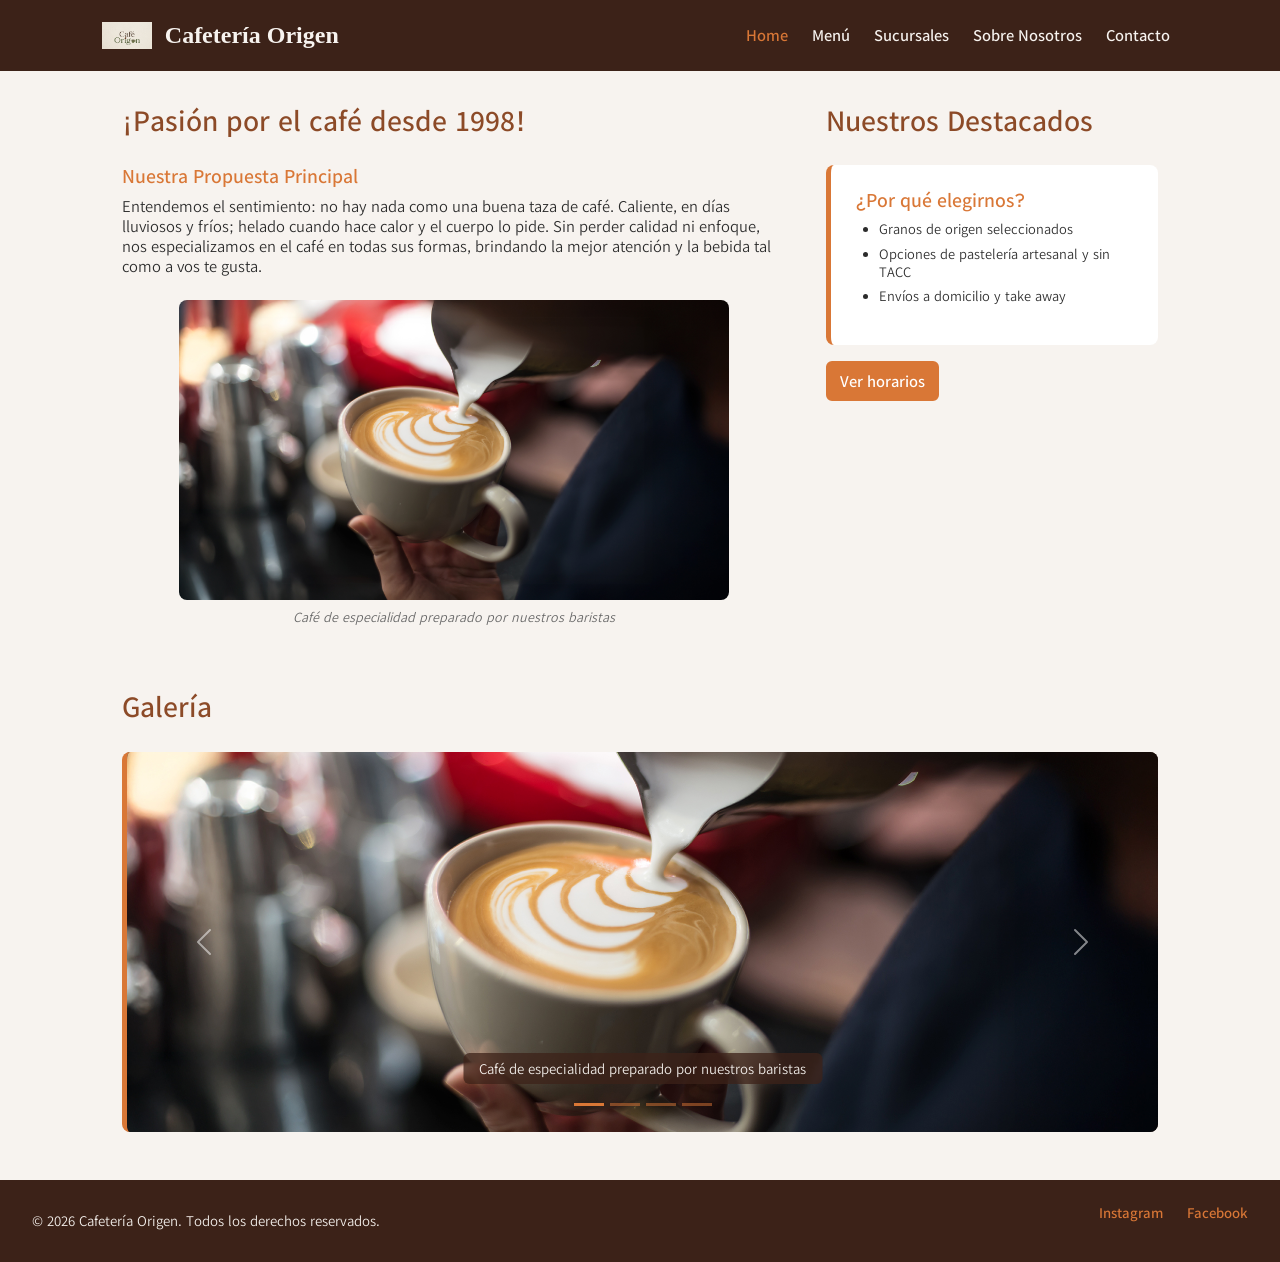
<file: pre-entrega-6-desarrollo-web/MiProyectoCoder/index.html>
<!DOCTYPE html>
<html lang="es">
<head>
    <meta charset="UTF-8">
    <meta name="viewport" content="width=device-width, initial-scale=1.0">
    <link href="https://cdn.jsdelivr.net/npm/bootstrap@5.3.3/dist/css/bootstrap.min.css" rel="stylesheet">
    <link rel="stylesheet" href="styles/styles.css">
    <title>Cafetería Origen</title>
</head>
<body>
    <header class="header-principal">
        <nav class="navbar navbar-expand-lg" data-bs-theme="dark" aria-label="Navegación principal">
            <div class="container-fluid contenedor-nav">
                <a class="navbar-brand brand-container" href="index.html">
                    <img src="images/logo.png" alt="Logo de Cafetería Origen">
                    <h1>Cafetería Origen</h1>
                </a>
                <button class="navbar-toggler" type="button" data-bs-toggle="collapse" data-bs-target="#menuPrincipal" aria-controls="menuPrincipal" aria-expanded="false" aria-label="Abrir menú de navegación">
                    <span class="navbar-toggler-icon"></span>
                </button>
                <div class="collapse navbar-collapse" id="menuPrincipal">
                    <ul class="navbar-nav ms-auto nav-lista">
                    <li class="nav-item"><a class="nav-link nav-enlace active" aria-current="page" href="index.html">Home</a></li>
                    <li class="nav-item"><a class="nav-link nav-enlace" href="pages/servicios.html">Menú</a></li>
                    <li class="nav-item"><a class="nav-link nav-enlace" href="pages/proyectos.html">Sucursales</a></li>
                    <li class="nav-item"><a class="nav-link nav-enlace" href="pages/sobre-mi.html">Sobre Nosotros</a></li>
                    <li class="nav-item"><a class="nav-link nav-enlace" href="pages/contacto.html">Contacto</a></li>
                    </ul>
                </div>
            </div>
        </nav>
    </header>
    <main class="contenido-principal layout-home">
        <section class="seccion-contenido seccion-propuesta">
        <h2>¡Pasión por el café desde 1998!</h2>
        <article>
                <h3>Nuestra Propuesta Principal</h3>
        <p>
            Entendemos el sentimiento: no hay nada como una buena taza de café. Caliente, en días lluviosos y fríos;
            helado cuando hace calor y el cuerpo lo pide. Sin perder calidad ni enfoque, nos especializamos en el café
            en todas sus formas, brindando la mejor atención y la bebida tal como a vos te gusta.
        </p>
        <figure>
        <img src="images/cafebarista.jpg" alt="taza de cafe de especialidad con dibujo hecho con espuma de leche">
        <figcaption>Café de especialidad preparado por nuestros baristas</figcaption>
        </figure>
        </article>
        </section>
        
        <section class="seccion-contenido seccion-destacados">
            <h2>Nuestros Destacados</h2>
            <article class="tarjeta-articulo">
                <h3>¿Por qué elegirnos?</h3>
                <ul>
                    <li>Granos de origen seleccionados</li>
                    <li>Opciones de pastelería artesanal y sin TACC</li>
                    <li>Envíos a domicilio y take away</li>
                </ul>
            </article>
            <button type="button" class="btn btn-cafe align-self-start" data-bs-toggle="modal" data-bs-target="#modalHorarios">Ver horarios</button>
        </section>
        <section class="seccion-contenido seccion-galeria" aria-labelledby="titulo-galeria">
            <h2 id="titulo-galeria">Galería</h2>
            <div id="carouselGaleria" class="carousel slide galeria-carousel" data-bs-ride="carousel" aria-label="Galería de fotos de Cafetería Origen">
                <div class="carousel-indicators">
                    <button type="button" data-bs-target="#carouselGaleria" data-bs-slide-to="0" class="active" aria-current="true" aria-label="Foto 1"></button>
                    <button type="button" data-bs-target="#carouselGaleria" data-bs-slide-to="1" aria-label="Foto 2"></button>
                    <button type="button" data-bs-target="#carouselGaleria" data-bs-slide-to="2" aria-label="Foto 3"></button>
                    <button type="button" data-bs-target="#carouselGaleria" data-bs-slide-to="3" aria-label="Foto 4"></button>
                </div>
                <div class="carousel-inner">
                    <div class="carousel-item active">
                        <img src="images/cafebarista.jpg" alt="Taza de café de especialidad con dibujo hecho con espuma de leche">
                        <div class="carousel-caption"><p>Café de especialidad preparado por nuestros baristas</p></div>
                    </div>
                    <div class="carousel-item">
                        <img src="images/cafe-con-pasteleria.jpg" alt="Taza de café expreso servido junto a un croissant recién horneado">
                        <div class="carousel-caption"><p>Espresso doble con pastelería recién horneada</p></div>
                    </div>
                    <div class="carousel-item">
                        <img src="images/salon-principal-urquiza.jpg" alt="Interior acogedor de la sucursal con mesas de madera">
                        <div class="carousel-caption"><p>Salón principal de Villa Urquiza</p></div>
                    </div>
                    <div class="carousel-item">
                        <img src="images/cafe-barista-sobre-nosotros.jpg" alt="Taza de café con granos de café">
                        <div class="carousel-caption"><p>Granos de nuestra tostadora propia</p></div>
                    </div>
                </div>
                <button class="carousel-control-prev" type="button" data-bs-target="#carouselGaleria" data-bs-slide="prev">
                    <span class="carousel-control-prev-icon" aria-hidden="true"></span>
                    <span class="visually-hidden">Anterior</span>
                </button>
                <button class="carousel-control-next" type="button" data-bs-target="#carouselGaleria" data-bs-slide="next">
                    <span class="carousel-control-next-icon" aria-hidden="true"></span>
                    <span class="visually-hidden">Siguiente</span>
                </button>
            </div>
        </section>
    </main>

    <div class="modal fade" id="modalHorarios" tabindex="-1" aria-labelledby="modalHorariosTitulo" aria-hidden="true">
        <div class="modal-dialog modal-dialog-centered">
            <div class="modal-content modal-cafe">
                <div class="modal-header">
                    <h2 class="modal-title" id="modalHorariosTitulo">Horarios de nuestras sucursales</h2>
                    <button type="button" class="btn-close" data-bs-dismiss="modal" aria-label="Cerrar"></button>
                </div>
                <div class="modal-body">
                    <ul class="list-group list-group-flush">
                        <li class="list-group-item">Villa Urquiza: de 8 a 20 hs</li>
                        <li class="list-group-item">Palermo Soho: de 8 a 21 hs</li>
                        <li class="list-group-item">Belgrano: de 7:30 a 20 hs</li>
                    </ul>
                </div>
                <div class="modal-footer">
                    <a href="pages/proyectos.html" class="btn btn-cafe">Ver sucursales</a>
                    <button type="button" class="btn btn-cafe-outline" data-bs-dismiss="modal">Cerrar</button>
                </div>
            </div>
        </div>
    </div>
<footer class="pie-pagina">
    <p>&copy; 2026 Cafetería Origen. Todos los derechos reservados.</p>
    <ul>
        <li><a href="https://instagram.com" target="_blank" rel="noopener noreferrer">Instagram</a></li>
        <li><a href="https://facebook.com" target="_blank" rel="noopener noreferrer">Facebook</a></li>
    </ul>
</footer>
    <script src="https://cdn.jsdelivr.net/npm/bootstrap@5.3.3/dist/js/bootstrap.bundle.min.js"></script>
</body>
</html>
</file>
<file: pre-entrega-6-desarrollo-web/MiProyectoCoder/styles/styles.css>
@import url('https://fonts.googleapis.com/css2?family=BJCree:wght@400;500;600;700&family=Kedebideri:wght@400;500;600;700;800;900&display=swap');
/* GLOBAL */
* {
    margin: 0;
    padding: 0;
    box-sizing: border-box;
}
/* ESTILOS BASE Y TIPOGRAFIA */
body {
    font-family: 'Kedebideri', 'Poppins', sans-serif;
    font-size: 14px;
    line-height: normal;
    color: #2b2b2b;
    background-color: #f7f3ef;
}
h1 {
    font-family: 'BJCree', serif;
    font-size: 1.8rem;
    font-weight: 700;
    color: #3c2218;
    margin-bottom: 0.5rem;
}
h2 {
    font-family: 'Kedebideri', serif;
    font-size: 1.8rem;
    font-weight: 600;
    color: #8c4a27;
    margin-bottom: 0.75rem;
}
h3 {
    font-family: 'Kedebideri', sans-serif;
    font-size: 1.2rem;
    font-weight: 600;
    color: #d97736;
    margin-bottom: 0.5rem;
}
p {
    font-size: 1rem;
    font-weight: 400;
    margin-bottom: 1rem;
    color: #2b2b2b;
}
/* HEADER + NAVBAR (Bootstrap personalizado con la paleta propia) */
.header-principal {
    background-color: #3c2218;
    color: #f7f3ef;
    padding: 0.5rem 1rem;
}
.header-principal h1 {
    color: #f7f3ef;
    font-size: 1.5rem;
    margin-bottom: 0;
}
.contenedor-nav {
    max-width: 1100px;
    margin: 0 auto;
}
.brand-container {
    display: flex;
    align-items: center;
    gap: 0.8rem;
    transition: opacity 0.3s ease, transform 0.3s ease;
}
.brand-container img {
    width: 50px;
    height: auto;
}
.brand-container:hover,
.brand-container:focus-visible {
    opacity: 0.85;
    transform: scale(1.03);
}
.brand-container:active {
    transform: scale(0.98);
}
.nav-lista {
    gap: 0.5rem;
}
.nav-enlace {
    color: #f7f3ef;
    font-weight: 600;
    font-size: 1rem;
    border-radius: 6px;
    transition: color 0.3s ease, background-color 0.3s ease;
}
.nav-enlace:hover,
.nav-enlace:focus-visible {
    color: #d97736;
    background-color: rgba(247, 243, 239, 0.08);
}
.nav-enlace:active {
    color: #3c2218;
    background-color: #d97736;
}
.navbar .nav-link.active {
    color: #d97736;
}
.navbar-toggler {
    border-color: #d97736;
    transition: background-color 0.3s ease, box-shadow 0.3s ease;
}
.navbar-toggler:hover {
    background-color: rgba(217, 119, 54, 0.2);
}
.navbar-toggler:focus {
    box-shadow: 0 0 0 0.25rem rgba(217, 119, 54, 0.5);
}
.navbar-toggler:active {
    background-color: rgba(217, 119, 54, 0.4);
}

/* ASIGNACION DE AREAS PARA CSS GRID */
.seccion-propuesta {
    grid-area: propuesta;
}
.seccion-destacados {
    grid-area: destacados;
}
.seccion-galeria {
    grid-area: galeria;
}
.seccion-carta {
    grid-area: carta;
}
.seccion-bebidas {
    grid-area: bebidas;
}
.seccion-panaderia {
    grid-area: panaderia;
}
.seccion-faq {
    grid-area: faq;
}
/* CONTENIDO PRINCIPAL (Mobile-First: 1 columna con Grid Areas apiladas) */
.contenido-principal {
    max-width: 900px;
    margin: 2rem auto;
    padding: 0 1rem;
    display: grid;
    grid-template-areas:
        "propuesta"
        "destacados";
    grid-template-columns: 1fr;
    gap: 2rem;
}
.layout-home {
    grid-template-areas:
        "propuesta"
        "destacados"
        "galeria";
}
.pagina-servicios {
    grid-template-areas:
        "carta"
        "bebidas"
        "panaderia"
        "faq";
}
.seccion-contenido {
    display: flex;
    flex-direction: column;
    gap: 1rem;
}
/* TARJETAS */
.tarjeta-articulo {
    background-color: #ffffff;
    padding: 1.5rem;
    border-radius: 8px;
    border-left: 5px solid #d97736;
    transition: transform 0.3s ease, box-shadow 0.3s ease, border-left-color 0.3s ease;
}
.tarjeta-articulo:hover,
.tarjeta-articulo:focus-within {
    transform: translateY(-4px);
    box-shadow: 0 8px 20px rgba(60, 34, 24, 0.15);
    border-left-color: #8c4a27;
}
.tarjeta-articulo:active {
    transform: translateY(-1px);
    box-shadow: 0 3px 8px rgba(60, 34, 24, 0.2);
}
.tarjeta-articulo ul, 
.tarjeta-articulo ol {
    margin-left: 1.5rem;
    padding-left: 0;
}
.tarjeta-articulo li {
    margin-bottom: 0.4rem;
}
.tarjeta-articulo img {
    width: 100%;
    max-width: 450px;
    height: 250px;
    object-fit: cover;
    border-radius: 10px;
    display: block;
    margin-top: 0.8rem;
}
figure {
    margin: 1.5rem 0;
    text-align: center;
}
figure img {
    width: 100%;
    max-width: 550px;
    height: 300px;
    object-fit: cover;
    border-radius: 8px;
}
figcaption {
    font-size: 0.85rem;
    color: #666666;
    font-style: italic;
    margin-top: 0.5rem;
}
/* LISTA DE SUCURSALES */
.lista-sucursal {
    list-style: none;
    padding-left: 0;
    margin-left: 0;
    font-size: 16px;
    display: flex;
    flex-direction: column;
    gap: 1.5rem;
}
.lista-sucursal li {
    margin-bottom: 1rem;
}
/* FOOTER (Mobile-First) */
.pie-pagina {
    background-color: #3c2218;
    color: #f7f3ef;
    text-align: center;
    padding: 1.5rem 1rem;
    margin-top: 3rem;
    display: flex;
    flex-direction: column;
    align-items: center;
    gap: 1rem;
}
.pie-pagina p {
    color: #f7f3ef;
    font-size: 0.9rem;
    margin-bottom: 0;
}
.pie-pagina ul {
    list-style: none;
    display: flex;
    gap: 1.5rem;
    padding-left: 0;
}
.pie-pagina a {
    color: #d97736;
    text-decoration: none;
    font-size: 0.9rem;
    font-weight: 600;
    transition: color 0.3s ease;
}
.pie-pagina a:hover,
.pie-pagina a:focus-visible {
    color: #f7f3ef;
    text-decoration: underline;
}
.pie-pagina a:active {
    color: #8c4a27;
}
/* COMPONENTES BOOTSTRAP CON ESTILO PROPIO */
/* Botones */
.btn-cafe {
    background-color: #d97736;
    border: 2px solid #d97736;
    color: #ffffff;
    font-weight: 600;
    transition: background-color 0.3s ease, border-color 0.3s ease, transform 0.2s ease;
}
.btn-cafe:hover,
.btn-cafe:focus-visible {
    background-color: #8c4a27;
    border-color: #8c4a27;
    color: #ffffff;
}
.btn-cafe:focus-visible,
.btn-cafe-outline:focus-visible {
    outline: 3px solid #3c2218;
    outline-offset: 2px;
}
.btn-cafe:active {
    background-color: #3c2218 !important;
    border-color: #3c2218 !important;
    color: #ffffff !important;
    transform: scale(0.97);
}
.btn-cafe-outline {
    background-color: transparent;
    border: 2px solid #8c4a27;
    color: #8c4a27;
    font-weight: 600;
    transition: background-color 0.3s ease, color 0.3s ease, transform 0.2s ease;
}
.btn-cafe-outline:hover,
.btn-cafe-outline:focus-visible {
    background-color: #8c4a27;
    color: #ffffff;
}
.btn-cafe-outline:active {
    background-color: #3c2218 !important;
    border-color: #3c2218 !important;
    color: #ffffff !important;
    transform: scale(0.97);
}

/* Carousel (galeria) */
.galeria-carousel {
    border-radius: 8px;
    border-left: 5px solid #d97736;
    overflow: hidden;
    background-color: #3c2218;
    transition: box-shadow 0.3s ease;
}
.galeria-carousel:hover {
    box-shadow: 0 8px 20px rgba(60, 34, 24, 0.25);
}
.galeria-carousel .carousel-item img {
    width: 100%;
    height: 280px;
    object-fit: cover;
}
.galeria-carousel .carousel-caption {
    background-color: rgba(60, 34, 24, 0.75);
    border-radius: 6px;
    padding: 0.4rem 1rem;
    /* Se ajusta al largo del texto y queda centrado */
    left: 50%;
    right: auto;
    transform: translateX(-50%);
    width: max-content;
    max-width: 80%;
    /* Sube el epígrafe para que no se superponga con los indicadores */
    bottom: 3rem;
}
.galeria-carousel .carousel-caption p {
    color: #f7f3ef;
    font-size: 0.9rem;
    margin-bottom: 0;
}
.galeria-carousel .carousel-indicators [data-bs-target] {
    background-color: #d97736;
}
.galeria-carousel .carousel-control-prev,
.galeria-carousel .carousel-control-next {
    transition: background-color 0.3s ease;
}
.galeria-carousel .carousel-control-prev:hover,
.galeria-carousel .carousel-control-next:hover,
.galeria-carousel .carousel-control-prev:focus-visible,
.galeria-carousel .carousel-control-next:focus-visible {
    background-color: rgba(217, 119, 54, 0.35);
}
.galeria-carousel .carousel-control-prev:active,
.galeria-carousel .carousel-control-next:active {
    background-color: rgba(217, 119, 54, 0.6);
}

/* Modal */
.modal-cafe {
    background-color: #f7f3ef;
    border-left: 5px solid #d97736;
}
.modal-cafe .modal-title {
    color: #8c4a27;
    font-size: 1.4rem;
    margin-bottom: 0;
}
.modal-cafe .list-group-item {
    background-color: transparent;
    color: #2b2b2b;
}

/* Acordeon (FAQ) */
.accordion-cafe {
    --bs-accordion-active-bg: #f1e3d8;
    --bs-accordion-active-color: #8c4a27;
    --bs-accordion-btn-focus-box-shadow: 0 0 0 0.25rem rgba(217, 119, 54, 0.4);
    --bs-accordion-border-color: #e3d3c5;
}
.accordion-cafe .accordion-button {
    font-weight: 600;
    transition: background-color 0.3s ease, color 0.3s ease;
}
.accordion-cafe .accordion-button:hover {
    background-color: #f7ece3;
}
.accordion-cafe .accordion-button:active {
    background-color: #ecd5c4;
}

/* Respeta a quienes prefieren menos movimiento */
@media (prefers-reduced-motion: reduce) {
    * {
        transition: none !important;
    }
}

/* TABLET (breakpoint intermedio: 768px) */
@media (min-width: 768px) {
    .contenido-principal {
        grid-template-areas: "propuesta destacados";
        grid-template-columns: 1fr 1fr;
        padding: 0 2rem;
        align-items: start;
    }
    .layout-home {
        grid-template-areas:
            "propuesta destacados"
            "galeria galeria";
    }
    .pagina-servicios {
        grid-template-areas:
            "carta bebidas"
            "panaderia faq";
    }
    .pagina-sucursales {
        grid-template-areas:
            "propuesta"
            "destacados";
        grid-template-columns: 1fr;
    }
    .pagina-sucursales .lista-sucursal {
        display: grid;
        grid-template-columns: repeat(2, 1fr);
        gap: 1.5rem;
    }
    .pagina-sucursales .lista-sucursal img {
        max-width: 100%;
    }
    .galeria-carousel .carousel-item img {
        height: 340px;
    }
}

/* RESPONSIVE DESIGN (MEDIA QUERY OBLIGATORIA: 1024px)*/
@media (min-width: 1024px) {
    .header-principal {
        padding: 0.5rem 2rem;
    }
    .galeria-carousel .carousel-item img {
        height: 380px;
    }
    /* Grid reorganizado en 2 columnas mediante áreas */
    .contenido-principal {
        grid-template-areas: "propuesta destacados";
        grid-template-columns: 2fr 1fr;
        max-width: 1100px;
        gap: 2.5rem;
        align-items: start;
    }
    /* Home: carousel ocupa todo el ancho en una segunda fila */
    .layout-home {
        grid-template-areas:
            "propuesta destacados"
            "galeria galeria";
    }
    /* Footer horizontal */
    .pie-pagina {
        flex-direction: row;
        justify-content: space-between;
        padding: 1.5rem 2rem;
    }
    /* Sucursales: secciones apiladas y locales en 3 columnas */
    .pagina-sucursales {
        grid-template-areas:
            "propuesta"
            "destacados";
        grid-template-columns: 1fr;
    }
    .pagina-sucursales .lista-sucursal {
        display: grid;
        grid-template-columns: repeat(3, 1fr);
        gap: 1.5rem;
    }
    .pagina-sucursales .lista-sucursal img {
        max-width: 100%;
    }
    /* Menu: 2 filas x 2 columnas con areas */
    .pagina-servicios {
        grid-template-areas:
            "carta bebidas"
            "panaderia faq";
    }
}
</file>
